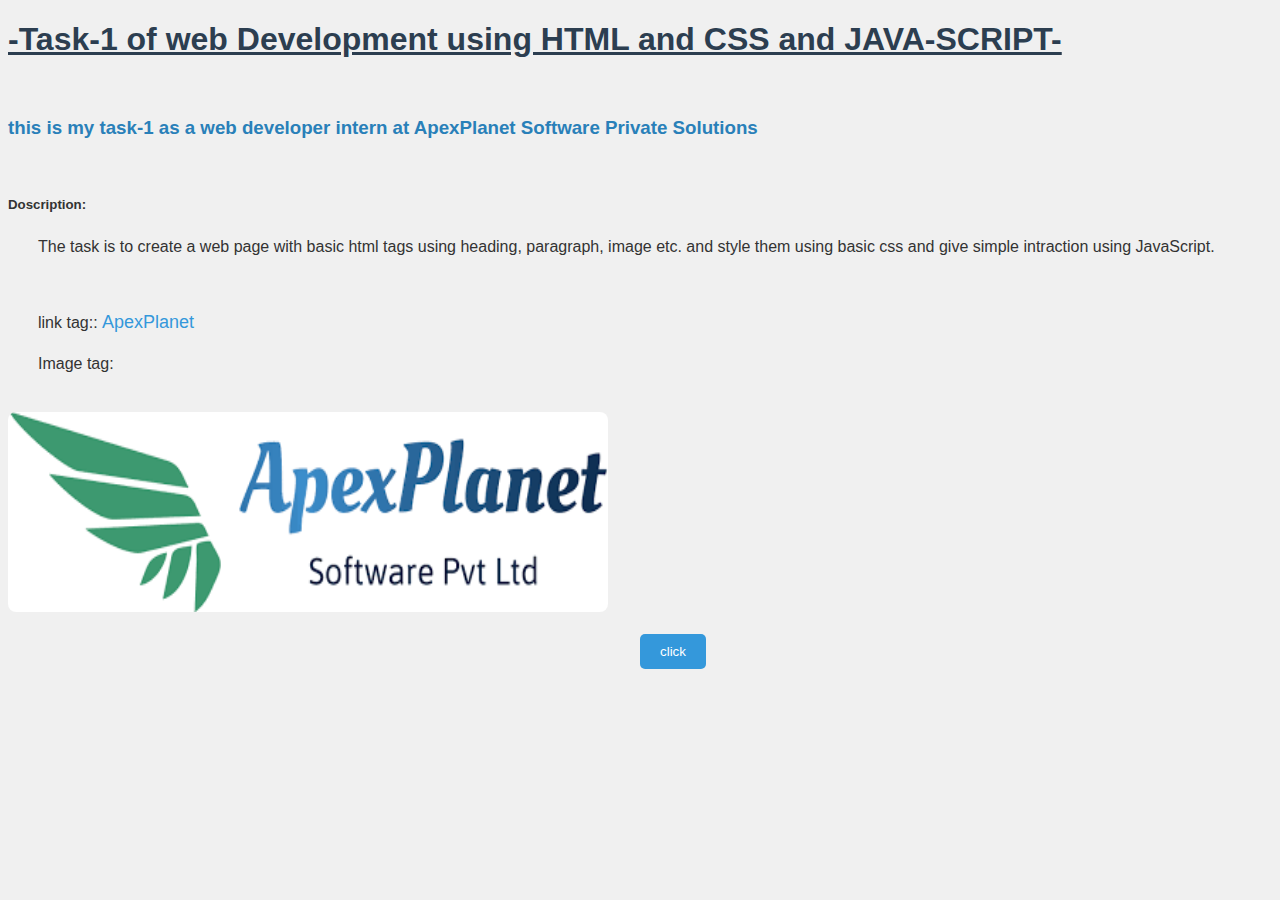
<file: task1/index.html>
<!DOCTYPE html>
<html lang="en">
<head>
    <meta charset="UTF-8">
    <meta name="viewport" content="width=device-width, initial-scale=1.0">
    <title>Task-1</title>
    <style>
        body {
            background-color: #f0f0f0;
            font-family: Arial, sans-serif;
            color: #333;
        }
        h1 {
            color: #2c3e50;
        }
        h3 {
            color: #2980b9;
        }
        p {
            font-size: 16px;
            line-height: 1.5;
            margin-left: 30px;
        }
        a {
            color: #3498db;
            text-decoration: none;
            font-size: 18px;
        }
        a:hover {
            text-decoration: underline;
            color: #2980b9;
        }
        img {
            border-radius: 8px;
            margin-top: 20px;
        }
        img:hover {
            transform: scale(1.05);
            transition: transform 0.3s;
        }
        button {
            background-color: #3498db;
            color: white;
            padding: 10px 20px;
            margin-left: 50%;
            border: none;
            border-radius: 5px;
            cursor: pointer;
            transition: all 1s;
        }
        button:hover {
            background-color: #2980b9;
            transition: background-color 1s;
            transform:scale(1.75);
            transition: transform 1s;

        }
    </style>
</head>
<body>
    <h1><u>-Task-1 of web Development using HTML and CSS and JAVA-SCRIPT-</u></h1>
    <br>
    <h3>this is my task-1 as a web developer intern at ApexPlanet Software Private Solutions</h3>
    <br>
    <h5>Doscription:</h5>
    <p>The task is to create a web page with basic html tags using heading, paragraph, image etc. and style them using basic css and give simple intraction using JavaScript.</p>
    <br>
    <p>link tag::</pp>
    <a href="https://www.apexplanet.in/" target="_blank">ApexPlanet</a>
    <br>
    <p>Image tag:</p>
     <img src="download.png" alt="ApexPlanet Logo" width="600" height="200">
    <br>
    <br>
    <button id="click"> click</button>
    <script>
        document.getElementById("click").addEventListener("click", function() {
            alert("Hello, this is a simple JavaScript interaction! Thank you for visiting my page");
        });
    </script>
</body>
</html>
</file>
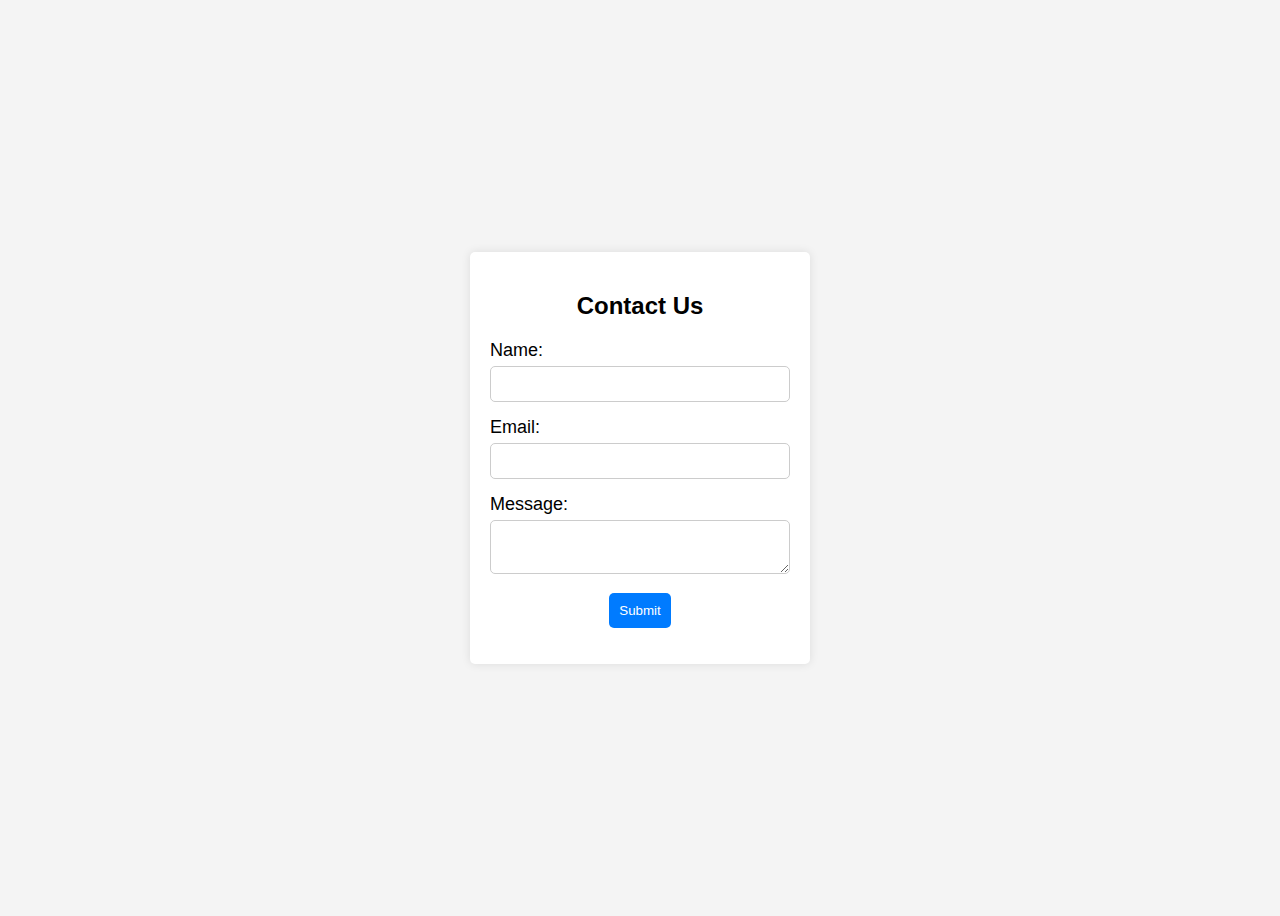
<file: task-2/form validation/index.html>
<!DOCTYPE html>
<html lang="en">
<head>
    <meta charset="UTF-8">
    <meta name="viewport" content="width=device-width, initial-scale=1.0">
    <title>Contact Form</title>
    <link rel="stylesheet" href="styles.css">
</head>
<body>
    <div class="container">
        <h2>Contact Us</h2>
        <form id="contactForm">
            <label for="name">Name:</label>
            <input type="text" id="name" required>

            <label for="email">Email:</label>
            <input type="email" id="email" required>

            <label for="message">Message:</label>
            <textarea id="message" required></textarea>

            <button type="submit">Submit</button>
        </form>
        <p id="errorMsg"></p>
    </div>
    <script src="script.js"></script>
</body>
</html>
</file>
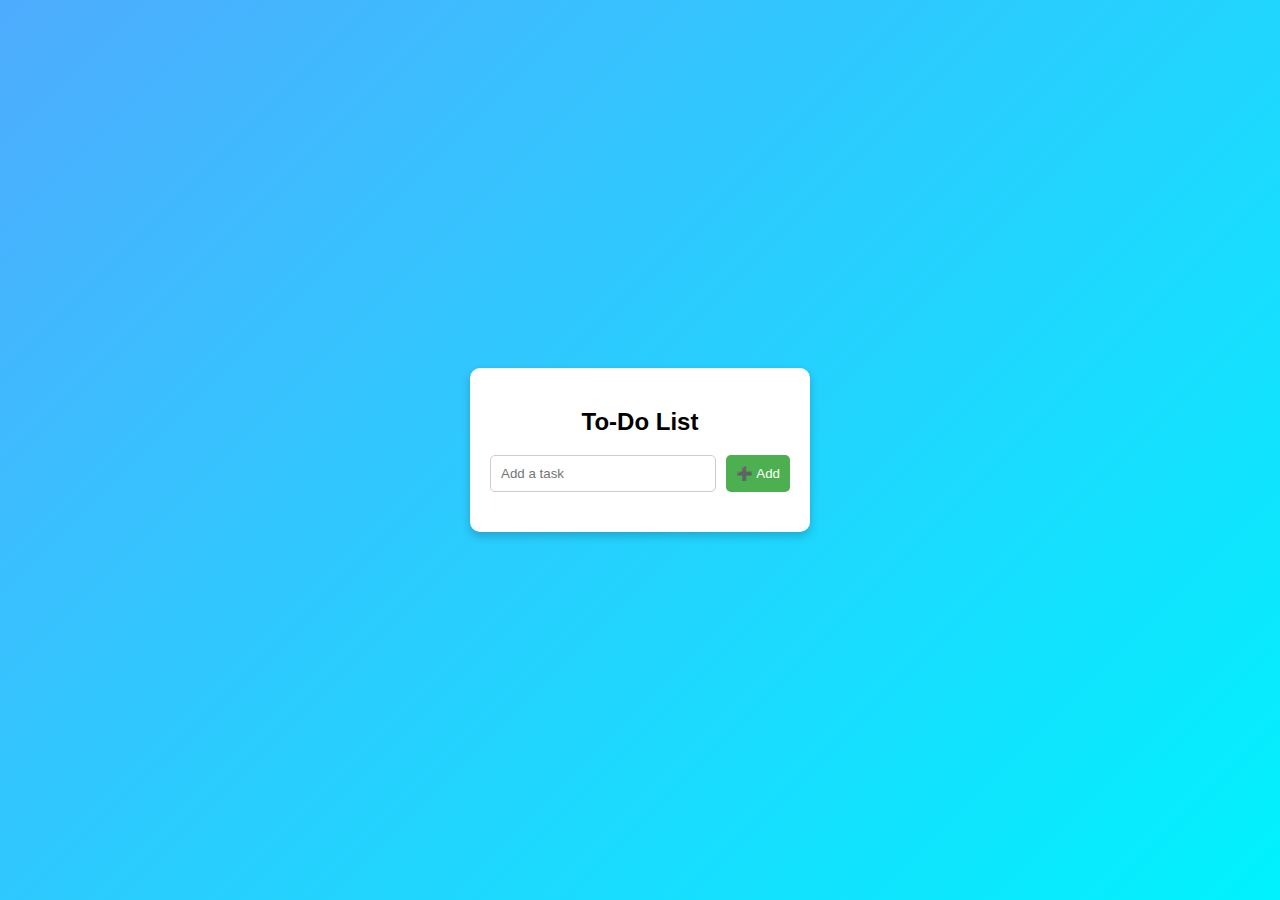
<file: task-2/to-do-list/index.html>
<!DOCTYPE html>
<html lang="en">
<head>
    <meta charset="UTF-8">
    <meta name="viewport" content="width=device-width, initial-scale=1.0">
    <title>Stylish To-Do List</title>
    <link rel="stylesheet" href="style.css">
</head>
<body>
    <div class="todo-container">
        <h2>To-Do List</h2>
        <div class="input-group">
            <input type="text" id="taskInput" placeholder="Add a task">
            <button onclick="addTask()">➕ Add</button>
        </div>
         <p id="errorMsg"></p>
        <ul id="taskList"></ul>
    </div>
    <script src="script.js"></script>
</body>
</html>
</file>
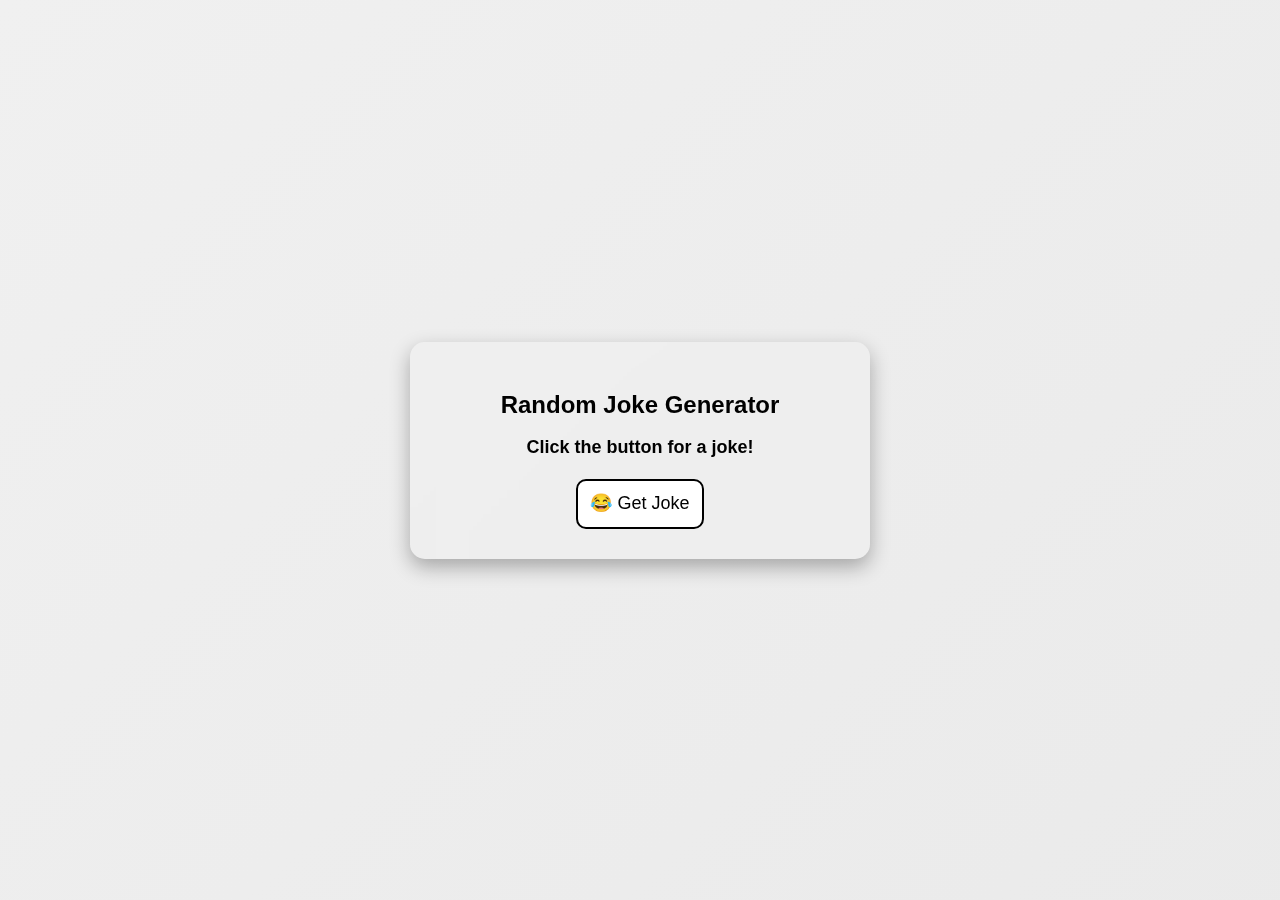
<file: task-3/fetchData(API)/index.html>
<!DOCTYPE html>
<html lang="en">
<head>
    <meta charset="UTF-8">
    <meta name="viewport" content="width=device-width, initial-scale=1.0">
    <title>JOKE</title>
    <link rel="stylesheet" href="style.css">
</head>
<body>
    <div class="joke-container">
    <h2>Random Joke Generator</h2>
    <p id="joke">Click the button for a joke!</p>
    <button onclick="fetchJoke()">😂 Get Joke</button>
</div>

<script>
async function fetchJoke() {
    let response = await fetch("https://official-joke-api.appspot.com/random_joke");
    let data = await response.json();
    
    document.getElementById("joke").textContent = `${data.setup} - ${data.punchline}`;
}
</script>
</body>
</html>
</file>
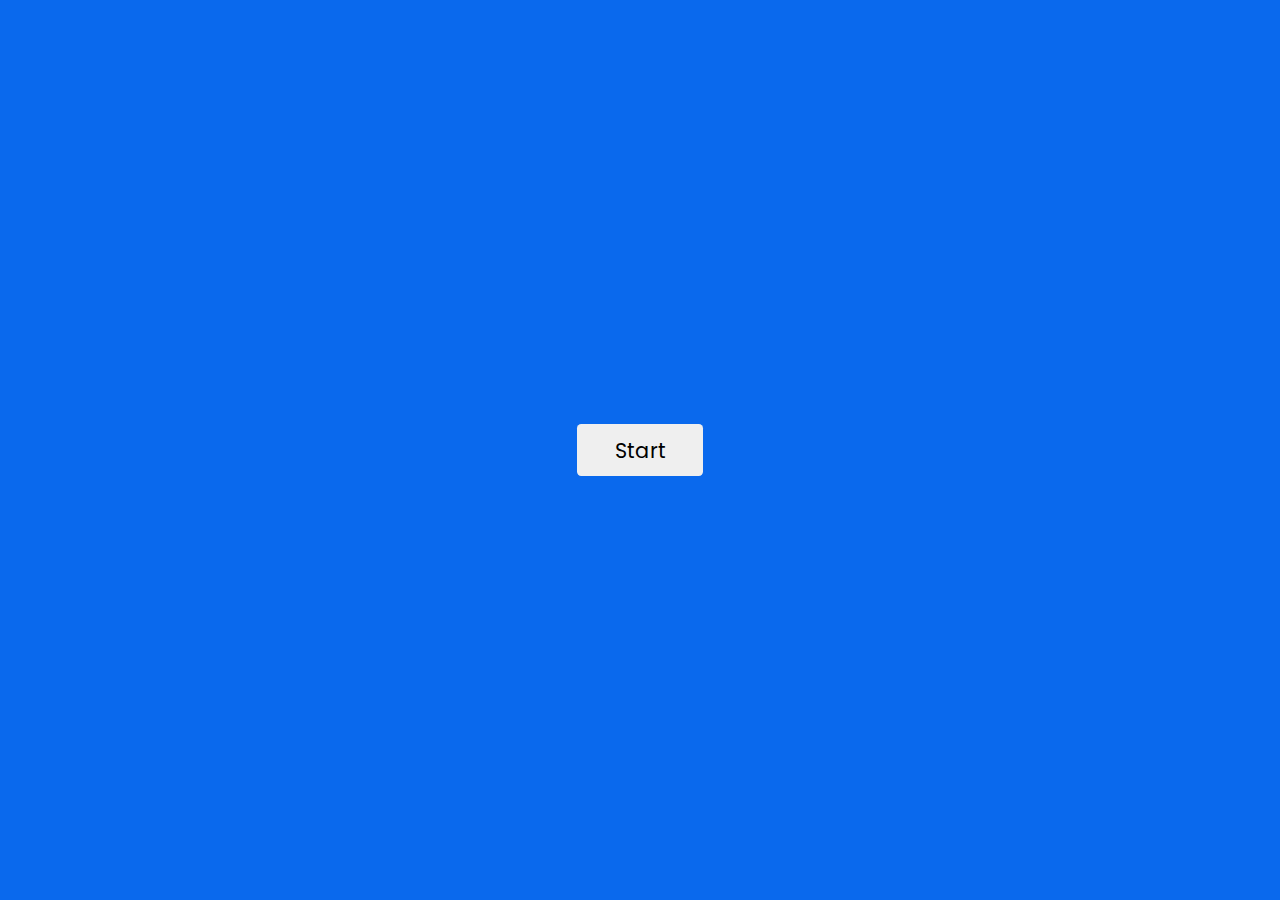
<file: task-3/QuizWebApp/index.html>
<!DOCTYPE html>
<html lang="en">
  <head>
    <meta name="viewport" content="width=device-width, initial-scale=1.0" />
    <title>MCQ Quiz</title>
    <!-- Google Font -->
    <link
      href="https://fonts.googleapis.com/css2?family=Poppins:wght@400;600&display=swap"
      rel="stylesheet"
    />
    <!-- Stylesheet -->
    <link rel="stylesheet" href="style.css" />
  </head>
  <body>
    <div class="start-screen">
      <button id="start-button">Start</button>
    </div>
    <div id="display-container">
      <div class="header">
        <div class="number-of-count">
          <span class="number-of-question">1 of 3 questions</span>
        </div>
        <div class="timer-div">
          <img src="timer-icon.svg" />
          <span class="time-left">10s</span>
        </div>
      </div>
      <div id="container">
        <!-- questions and options will be displayed here -->
      </div>
      <button id="next-button">Next</button>
    </div>
    <div class="score-container hide">
      <div id="user-score">Demo Score</div>
      <button id="restart">Restart</button>
    </div>
    <!-- Script -->
    <script src="script.js"></script>
  </body>
</html>
</file>
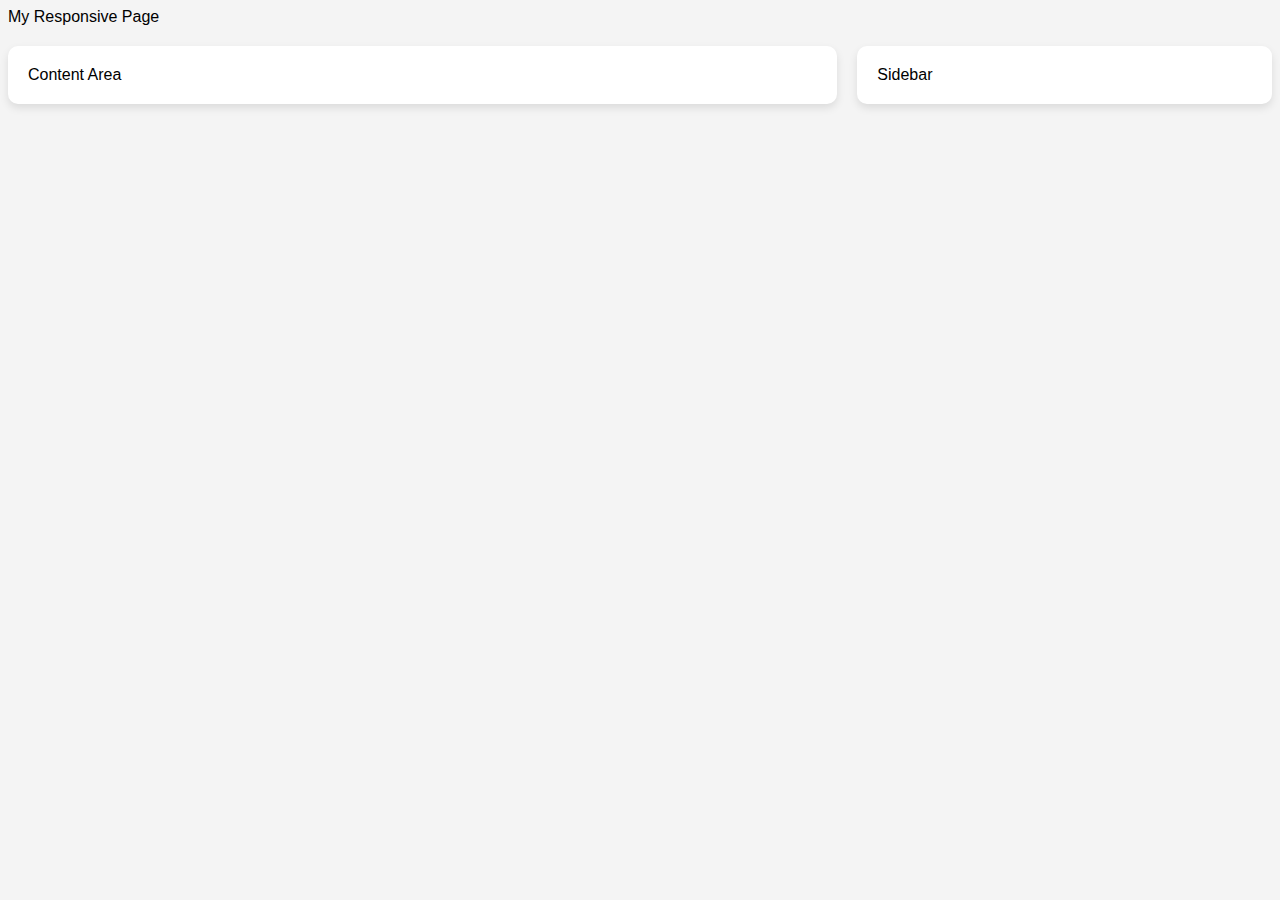
<file: task-3/respontive webpage/index.html>
<!DOCTYPE html>
<html lang="en">
<head>
    <meta charset="UTF-8">
    <meta name="viewport" content="width=device-width, initial-scale=1.0">
    <title>Responsive Design</title>
    <link rel="stylesheet" href="styles.css">
</head>
<body>
    <header>My Responsive Page</header>
    <main>
        <section class="content">Content Area</section>
        <aside class="sidebar">Sidebar</aside>
    </main>
</body>
</html>
</file>
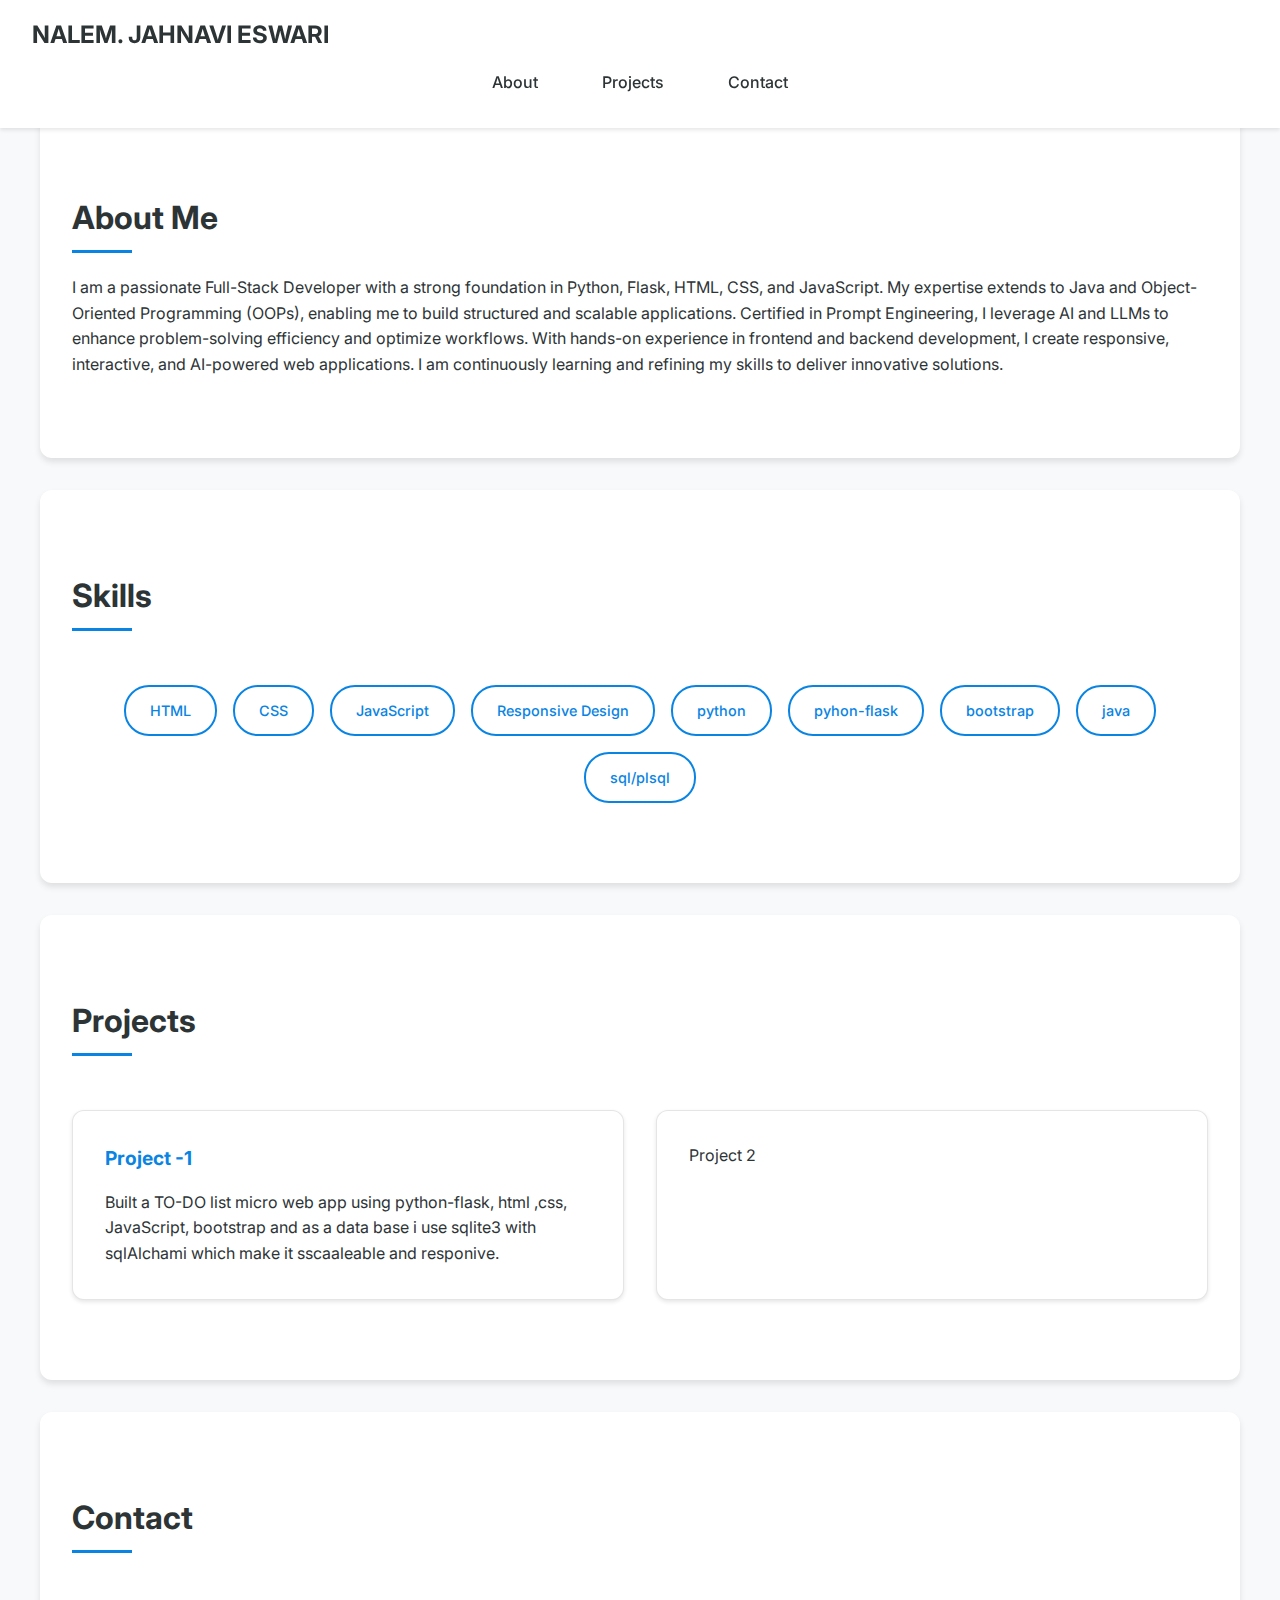
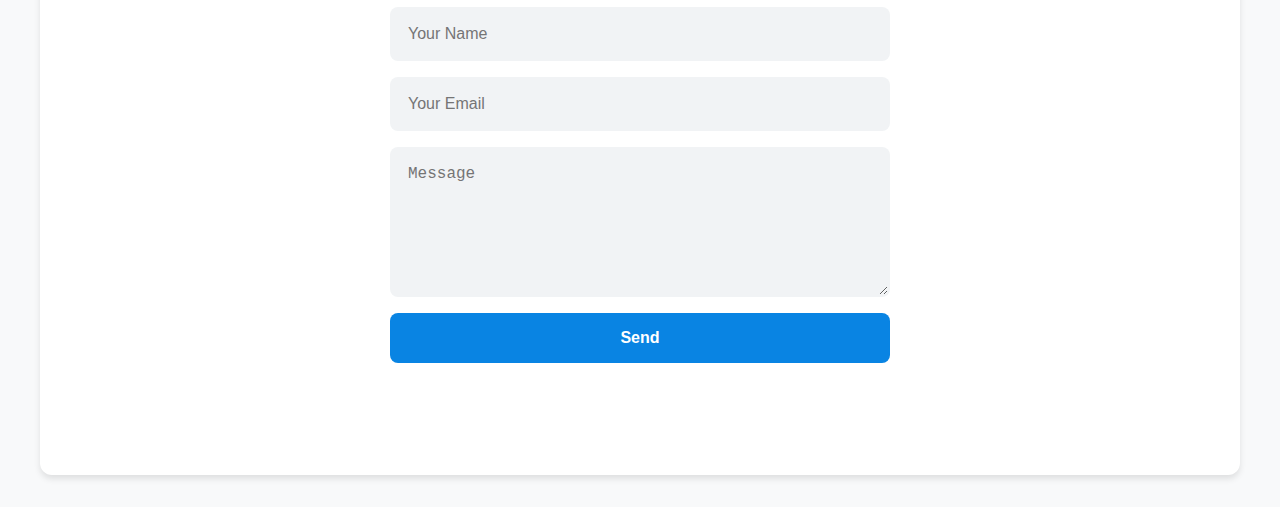
<file: task-4/portfolio/index.html>
<!DOCTYPE html>
<html lang="en">
<head>
    <meta charset="UTF-8">
    <meta name="viewport" content="width=device-width, initial-scale=1.0">
    <title>Your Portfolio</title>
    <link rel="stylesheet" href="style.css">
</head>
<body>
    <header>
        <h1> NALEM. JAHNAVI ESWARI</h1>
        <nav>
            <a href="#about">About</a>
            <a href="#projects">Projects</a>
            <a href="#contact">Contact</a>
        </nav>
    </header>

    <section id="about">
        <h2>About Me</h2>
        <p>I am a passionate Full-Stack Developer with a strong foundation in Python, Flask, HTML, CSS, and JavaScript. My expertise extends to Java and Object-Oriented Programming (OOPs), enabling me to build structured and scalable applications. Certified in Prompt Engineering, I leverage AI and LLMs to enhance problem-solving efficiency and optimize workflows. With hands-on experience in frontend and backend development, I create responsive, interactive, and AI-powered web applications. I am continuously learning and refining my skills to deliver innovative solutions.
</p>
    </section>
    <section id="skills">
    <h2>Skills</h2>
    <div class="skills-list">
        <span>HTML</span>
        <span>CSS</span>
        <span>JavaScript</span>
        <span>Responsive Design</span>
        <span>python</span>
        <span>pyhon-flask</span>
        <span>bootstrap</span>
        <span>java</span>
        <span>sql/plsql</span>
    </div>
</section>

    <section id="projects">
        <h2>Projects</h2>
        <div class="project-list">
            <div class="project"><h6>Project -1<h6></h6>Built a TO-DO list micro web app using python-flask, html ,css, JavaScript, bootstrap and as a data base i use sqlite3 with sqlAlchami which make it sscaaleable and responive.</div>
            <div class="project">Project 2</div>
        </div>
    </section>

    <section id="contact">
        <h2>Contact</h2>
        <form>
            <input type="text" placeholder="Your Name">
            <input type="email" placeholder="Your Email">
            <textarea placeholder="Message"></textarea>
            <button type="submit">Send</button>
        </form>
    </section>

    <script src="script.js"></script>
</body>
</html>
</file>
<file: task-2/form validation/styles.css>
body {
    font-family: Arial, sans-serif;
    display: flex;
    justify-content: center;
    align-items: center;
    height: 100vh;
    background-color: #f4f4f4;
}
label{
    font-size: 18px;
    margin-top: 10px;
    display: block;
    text-align: left;
}
.container {
    background: #fff;
    padding: 20px;
    border-radius: 5px;
    box-shadow: 0px 0px 10px rgba(0,0,0,0.1);
    width: 300px;
    text-align: center;
}

input, textarea {
    width: 100%;
    padding: 8px;
    margin: 5px 0;
    border-radius: 5px;
    box-sizing: border-box;
    font-size: 16px;
    border: 1px solid #ccc;
}
input:focus, textarea:focus {
    border-color: #007bff;
    outline: none;
}
input:hover, textarea:hover {
    border-color: #007bff;
    transform: scale(1.06);
}

button {
    background: #007bff;
    color: #fff;
    padding: 10px;
    border-radius: 5px;
    margin-top: 10px;
    border: none;
    cursor: pointer;
}
button:hover {
    background: #0056b3;
    transform: scale(1.05);
}

@media (max-width: 500px) {
    .container {
        width: 60%;
        padding: 10px;
        font-size: 14px;
    }
}
</file>
<file: task-2/to-do-list/style.css>
/* General Styles */
body {
    font-family: 'Arial', sans-serif;
    display: flex;
    justify-content: center;
    align-items: center;
    height: 100vh;
    background: linear-gradient(135deg, #4facfe, #00f2fe);
    margin: 0;
}

/* Container */
.todo-container {
    background: #fff;
    padding: 20px;
    border-radius: 10px;
    box-shadow: 0px 4px 10px rgba(0, 0, 0, 0.2);
    text-align: center;
    width: 300px;
}

/* Input & Button */
.input-group {
    display: flex;
    gap: 10px;
    margin-bottom: 20px;
}

input {
    flex: 1;
    padding: 10px;
    border: 1px solid #ccc;
    border-radius: 5px;
}

button {
    padding: 10px;
    background: #4caf50;
    color: white;
    border: none;
    border-radius: 5px;
    cursor: pointer;
}

button:hover {
    background: #45a049;
}

/* Task List */
ul {
    list-style-type: none;
    padding: 0;
}

li {
    background: #f9f9f9;
    padding: 10px;
    margin: 5px 0;
    border-radius: 5px;
    display: flex;
    justify-content: space-between;
    align-items: center;
}

li button {
    background: #ff5252;
    border: none;
    color: white;
    padding: 5px;
    border-radius: 5px;
    cursor: pointer;
}

li button:hover {
    background: #e04848;
}
</file>
<file: task-3/fetchData(API)/style.css>
/* Global Styles */
body {
    font-family: 'Poppins', sans-serif;
    display: flex;
    justify-content: center;
    align-items: center;
    height: 100vh;
    background: linear-gradient(135deg, #f0f0f0, #d9d9d9);
    background-size: 400% 400%;
    margin: 0;
}

/* Joke Container with Glassmorphism Effect */
.joke-container {
    background: rgba(255, 255, 255, 0.1);
    backdrop-filter: blur(10px);
    -webkit-backdrop-filter: blur(10px);
    padding: 30px;
    border-radius: 15px;
    box-shadow: 0px 8px 20px rgba(0, 0, 0, 0.3);
    text-align: center;
    width: 400px;
    color: black;
}

/* Title */
h2 {
    font-size: 24px;
    margin-bottom: 15px;
}

/* Joke Text */
#joke {
    font-size: 18px;
    font-weight: bold;
    margin-bottom: 20px;
    color: black;
}

/* Fetch Button */
button {
    padding: 12px;
    background: rgba(255, 255, 255);
    border: solid 2px black;
    border-radius: 10px;
    cursor: pointer;
    font-size: 18px;
    transition: 0.3s ease-in-out;
    color: black;
}

button:hover {
    color: white;
    background: rgba(0, 0, 0, 0.5);
}

/* Smooth Fade-in Animation */
.joke-container {
    animation: fadeIn 0.8s ease-in-out;
}

@keyframes fadeIn {
    from {
        opacity: 0;
        transform: scale(0.9);
    }
    to {
        opacity: 1;
        transform: scale(1);
    }
}

/* Responsive Adjustments */
@media screen and (max-width: 768px) {
    .joke-container {
        width: 90%;
        padding: 20px;
    }

    h2 {
        font-size: 20px;
    }

    #joke {
        font-size: 16px;
    }

    button {
        font-size: 16px;
        padding: 10px;
    }
}

@media screen and (max-width: 480px) {
    .joke-container {
        width: 95%;
        padding: 15px;
    }

    h2 {
        font-size: 18px;
    }

    #joke {
        font-size: 14px;
    }

    button {
        font-size: 14px;
        padding: 8px;
    }
}
</file>
<file: task-3/QuizWebApp/style.css>
* {
  padding: 0;
  margin: 0;
  box-sizing: border-box;
  font-family: "Poppins", sans-serif;
}
body {
  background-color: #0a69ed;
}
.start-screen,
.score-container {
  position: absolute;
  top: 0;
  width: 100%;
  height: 100%;
  display: flex;
  flex-direction: column;
  align-items: center;
  justify-content: center;
}
button {
  border: none;
  outline: none;
  cursor: pointer;
}
#start-button,
#restart {
  font-size: 1.3em;
  padding: 0.5em 1.8em;
  border-radius: 0.2em;
}
#restart {
  margin-top: 0.9em;
}
#display-container {
  background-color: #ffffff;
  padding: 3.1em 1.8em;
  width: 80%;
  max-width: 37.5em;
  margin: 0 auto;
  position: absolute;
  transform: translate(-50%, -50%);
  top: 50%;
  left: 50%;
  border-radius: 0.6em;
}
.header {
  margin-bottom: 1.8em;
  display: flex;
  justify-content: space-between;
  align-items: center;
  padding-bottom: 0.6em;
  border-bottom: 0.1em solid #c0bfd2;
}
.timer-div {
  background-color: #e1f5fe;
  width: 7.5em;
  border-radius: 1.8em;
  display: flex;
  align-items: center;
  justify-content: space-between;
  padding: 0.7em 1.8em;
}
.question {
  margin-bottom: 1.25em;
  font-weight: 600;
}
.option-div {
  font-size: 0.9em;
  width: 100%;
  padding: 1em;
  margin: 0.3em 0;
  text-align: left;
  outline: none;
  background: transparent;
  border: 1px solid #c0bfd2;
  border-radius: 0.3em;
}
.option-div:disabled {
  color: #000000;
  cursor: not-allowed;
}
#next-button {
  font-size: 1em;
  margin-top: 1.5em;
  background-color: #0a69ed;
  color: #ffffff;
  padding: 0.7em 1.8em;
  border-radius: 0.3em;
  float: right;
}
.hide {
  display: none;
}
.incorrect {
  background-color: #ffdde0;
  color: #d32f2f;
  border-color: #d32f2f;
}
.correct {
  background-color: #e7f6d5;
  color: #689f38;
  border-color: #689f38;
}
#user-score {
  font-size: 1.5em;
  color: #ffffff;
}
</file>
<file: task-3/respontive webpage/styles.css>
/* General Styles */
body {
    font-family: 'Inter', sans-serif;
    margin: 10;
    padding: 10;
    background: #f4f4f4;
}

/* Container */
.container {
    max-width: 1200px;
    margin: auto;
    padding: 20px;
}

/* Layout Structure */
main {
    padding-top: 20px;
    display: grid;
    grid-template-columns: 2fr 1fr; /* Content + Sidebar */
    gap: 20px;
}

/* Content & Sidebar Styling */
.content, .sidebar {
    background: white;
    padding: 20px;
    border-radius: 10px;
    box-shadow: 0px 4px 8px rgba(0, 0, 0, 0.1);
}

/* Responsive Media Queries */
@media screen and (max-width: 1024px) {
    .container {
        padding: 15px;
    }
    
    main {
        grid-template-columns: 2fr 1fr; /* Equal content/sidebar */
    }
}

@media screen and (max-width: 768px) {
    main {
        grid-template-columns: 1fr; /* Single-column layout */
    }

    .sidebar {
        display: none; /* Hide sidebar for small screens */
    }
}

@media screen and (max-width: 480px) {
    .content {
        padding: 15px;
        font-size: 14px; /* Adjust text size */
    }
}
</file>
<file: task-4/portfolio/style.css>
/* General Styles */
@import url('https://fonts.googleapis.com/css2?family=Inter:wght@400;500;600;700&display=swap');

:root {
    --primary-color: #2d3436;
    --secondary-color: #0984e3;
    --accent-color: #00b894;
    --background-color: #f8f9fa;
    --text-color: #2d3436;
    --text-light: #636e72;
    --white: #ffffff;
    --shadow-sm: 0 2px 4px rgba(0, 0, 0, 0.1);
    --shadow-md: 0 4px 6px rgba(0, 0, 0, 0.1);
    --shadow-lg: 0 10px 15px rgba(0, 0, 0, 0.1);
}

* {
    margin: 0;
    padding: 0;
    box-sizing: border-box;
}

body {
    font-family: 'Inter', sans-serif;
    background: var(--background-color);
    color: var(--text-color);
    line-height: 1.6;
}

/* Header & Navigation */
header {
    background: var(--white);
    position: fixed;
    width: 100%;
    top: 0;
    z-index: 1000;
    box-shadow: var(--shadow-sm);
    padding: 1rem 0;
    transition: all 0.3s ease;
}

header.scrolled {
    background: rgba(255, 255, 255, 0.95);
    backdrop-filter: blur(10px);
}

header h1 {
    font-size: 1.5rem;
    color: var(--primary-color);
    margin: 0;
    padding: 0 2rem;
}

nav {
    display: flex;
    justify-content: center;
    align-items: center;
    padding: 0.5rem 2rem;
}

nav a {
    color: var(--text-color);
    text-decoration: none;
    padding: 0.5rem 1.5rem;
    margin: 0 0.5rem;
    border-radius: 6px;
    font-weight: 500;
    transition: all 0.3s ease;
    position: relative;
}

nav a::after {
    content: '';
    position: absolute;
    bottom: 0;
    left: 50%;
    transform: translateX(-50%);
    width: 0;
    height: 2px;
    background: var(--secondary-color);
    transition: width 0.3s ease;
}

nav a:hover::after {
    width: 80%;
}

nav a:hover {
    color: var(--secondary-color);
}

/* Sections */
section {
    padding: 5rem 2rem;
    margin: 2rem auto;
    max-width: 1200px;
    background: var(--white);
    border-radius: 12px;
    box-shadow: var(--shadow-md);
    transition: transform 0.3s ease;
}

section:first-of-type {
    margin-top: 7rem;
}

section h2 {
    color: var(--primary-color);
    font-size: 2rem;
    margin-bottom: 2rem;
    position: relative;
    display: inline-block;
}

section h2::after {
    content: '';
    position: absolute;
    bottom: -10px;
    left: 0;
    width: 60px;
    height: 3px;
    background: var(--secondary-color);
}

/* Project Grid */
.project-list {
    display: grid;
    grid-template-columns: repeat(auto-fit, minmax(300px, 1fr));
    gap: 2rem;
    margin-top: 2rem;
}

.project {
    background: var(--white);
    padding: 2rem;
    border-radius: 12px;
    box-shadow: var(--shadow-sm);
    transition: all 0.3s ease;
    border: 1px solid rgba(0, 0, 0, 0.1);
}

.project:hover {
    transform: translateY(-5px);
    box-shadow: var(--shadow-lg);
}

.project h6 {
    color: var(--secondary-color);
    font-size: 1.2rem;
    margin-bottom: 1rem;
}

/* Skills Section */
.skills-list {
    display: flex;
    flex-wrap: wrap;
    justify-content: center;
    gap: 1rem;
    margin-top: 2rem;
}

.skills-list span {
    padding: 0.75rem 1.5rem;
    background: var(--white);
    color: var(--secondary-color);
    border: 2px solid var(--secondary-color);
    border-radius: 25px;
    font-size: 0.9rem;
    font-weight: 500;
    transition: all 0.3s ease;
}

.skills-list span:hover {
    background: var(--secondary-color);
    color: var(--white);
    transform: translateY(-2px);
}

/* Contact Form */
form {
    display: flex;
    flex-direction: column;
    max-width: 500px;
    margin: 2rem auto;
    gap: 1rem;
}

input, textarea {
    padding: 1rem;
    border: 2px solid transparent;
    border-radius: 8px;
    background: #f1f3f5;
    font-size: 1rem;
    transition: all 0.3s ease;
}

input:focus, textarea:focus {
    outline: none;
    border-color: var(--secondary-color);
    background: var(--white);
}

textarea {
    min-height: 150px;
    resize: vertical;
}

button {
    padding: 1rem 2rem;
    background: var(--secondary-color);
    color: var(--white);
    border: none;
    border-radius: 8px;
    font-size: 1rem;
    font-weight: 600;
    cursor: pointer;
    transition: all 0.3s ease;
}

button:hover {
    background: var(--accent-color);
    transform: translateY(-2px);
}

/* Responsive Design */
@media screen and (max-width: 768px) {
    header {
        padding: 0.5rem 0;
    }

    header h1 {
        font-size: 1.2rem;
        padding: 0 1rem;
    }

    nav {
        padding: 0.5rem 1rem;
        flex-wrap: wrap;
    }

    nav a {
        padding: 0.5rem 1rem;
        margin: 0.25rem;
    }

    section {
        padding: 3rem 1.5rem;
        margin: 1rem;
    }

    section:first-of-type {
        margin-top: 6rem;
    }

    .project-list {
        grid-template-columns: 1fr;
    }
}

@media screen and (max-width: 480px) {
    header h1 {
        font-size: 1rem;
    }

    section h2 {
        font-size: 1.5rem;
    }

    .skills-list span {
        padding: 0.5rem 1rem;
        font-size: 0.8rem;
    }

    form {
        margin: 1rem auto;
    }
}
</file>
